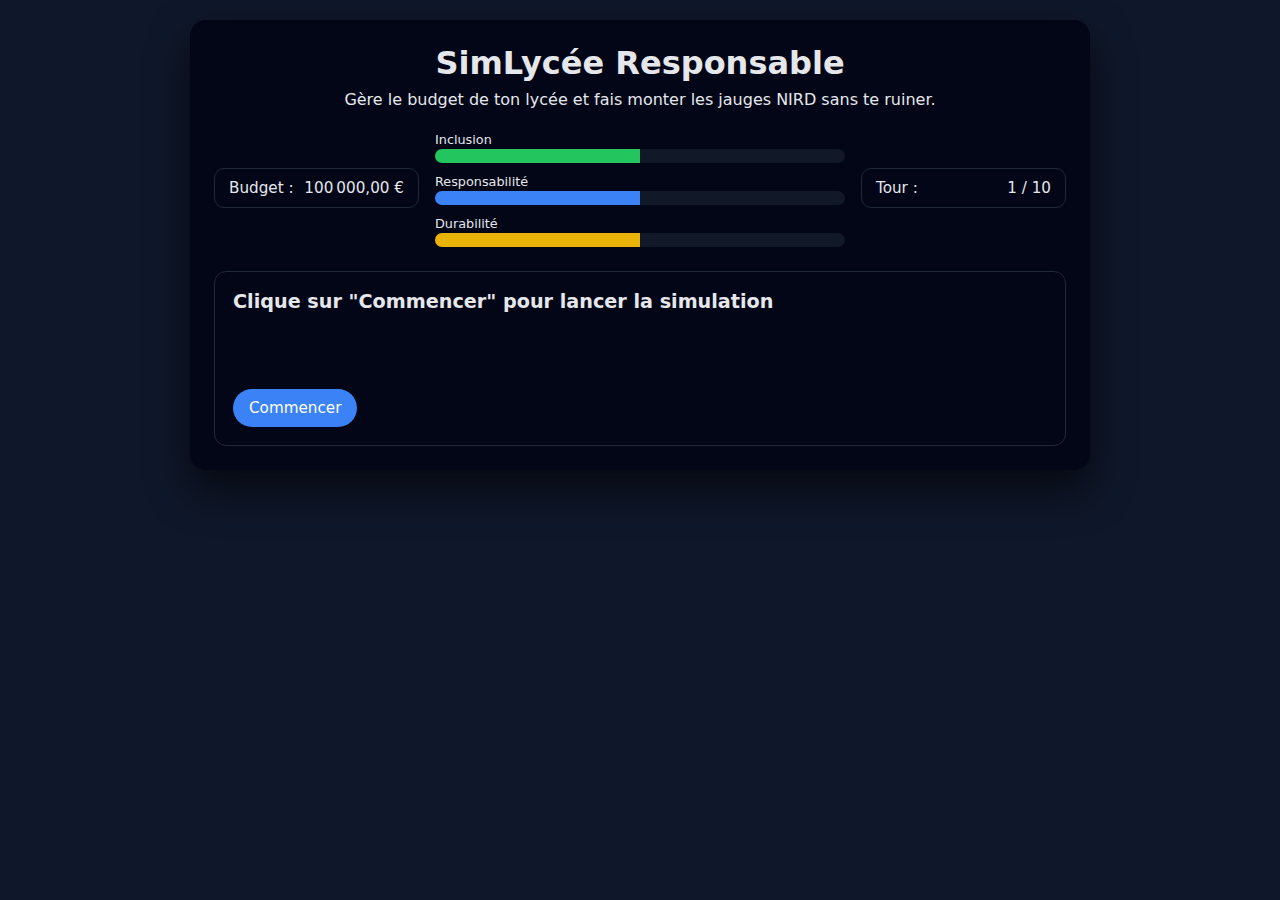
<file: index.html>
<!DOCTYPE html>
<html lang="fr">
<head>
  <meta charset="UTF-8" />
  <title>SimLycée Responsable</title>
  <link rel="stylesheet" href="styles.css" />
  <script defer src="app.js"></script>
</head>
<body>
  <div id="game">
    <header>
      <h1>SimLycée Responsable</h1>
      <p>Gère le budget de ton lycée et fais monter les jauges NIRD sans te ruiner.</p>
    </header>

    <section id="stats">
      <div class="stat">
        <span>Budget :</span>
        <span id="budget-value"></span>
      </div>
      <div class="gauges">
        <div class="gauge">
          <span>Inclusion</span>
          <div class="bar">
            <div class="bar-fill" id="gauge-inclusion"></div>
          </div>
        </div>
        <div class="gauge">
          <span>Responsabilité</span>
          <div class="bar">
            <div class="bar-fill" id="gauge-responsabilite"></div>
          </div>
        </div>
        <div class="gauge">
          <span>Durabilité</span>
          <div class="bar">
            <div class="bar-fill" id="gauge-durabilite"></div>
          </div>
        </div>
      </div>
      <div class="stat">
        <span>Tour :</span>
        <span id="tour-value"></span>
      </div>
    </section>

    <section id="event">
      <h2 id="event-title">Clique sur "Commencer" pour lancer la simulation</h2>
      <p id="event-description"></p>
      <div id="choices"></div>
      <p id="feedback"></p>
      <button id="next-button" class="hidden">Événement suivant</button>
      <button id="start-button">Commencer</button>
    </section>

    <section id="end-screen" class="hidden">
      <h2 id="end-title"></h2>
      <p id="end-summary"></p>
      <button id="restart-button">Rejouer</button>
    </section>
  </div>
</body>
</html>
</file>
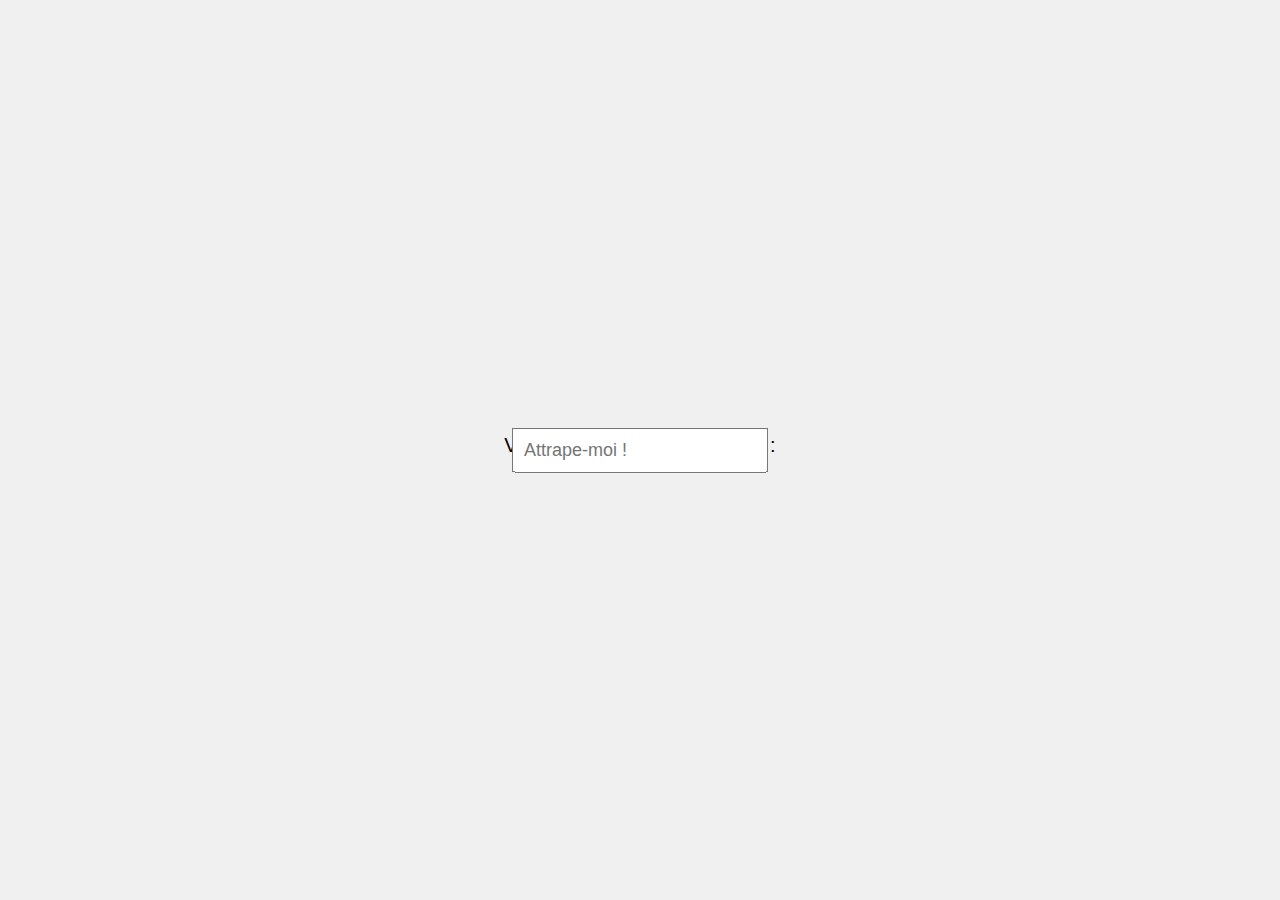
<file: champ_de_saisie_fuyant.html>
<!DOCTYPE html>
<html lang="fr">
<head>
<meta charset="UTF-8">
<title>Champ qui évite la souris</title>
<style>
    body {
        height: 100vh;
        margin: 0;
        overflow: hidden;
        background: #f0f0f0;
        position: relative;
        font-family: Arial, sans-serif;
    }

    #container {
        position: absolute;
        left: 50%;
        top: 50%;
        transform: translate(-50%, -50%);
        text-align: center;
    }

    #message {
        font-size: 20px;
        margin-bottom: 10px;
    }

    #champ {
        position: absolute;
        padding: 10px;
        font-size: 18px;
        transition: transform 0.1s ease-out;
    }
</style>
</head>
<body>

<div id="container">
    <div id="message">Veuillez écrire quelque chose :</div>
</div>

<input id="champ" type="text" placeholder="Attrape-moi !" />

<script>
const champ = document.getElementById("champ");

// Position initiale centrée
champ.style.left = "50%";
champ.style.top = "50%";
champ.style.transform = "translate(-50%, -50%)";

document.addEventListener("mousemove", (e) => {
    const rect = champ.getBoundingClientRect();
    const champX = rect.left + rect.width / 2;
    const champY = rect.top + rect.height / 2;

    const distX = e.clientX - champX;
    const distY = e.clientY - champY;
    const distance = Math.sqrt(distX * distX + distY * distY);

    if (distance < 70) {
        // Direction opposée à la souris
        let moveX = -distX * 1.5;
        let moveY = -distY * 1.5;

        // Nouvelle position
        let newLeft = champ.offsetLeft + moveX;
        let newTop = champ.offsetTop + moveY;

        // Contrainte dans l'écran
        newLeft = Math.max(0, Math.min(window.innerWidth - rect.width, newLeft));
        newTop = Math.max(0, Math.min(window.innerHeight - rect.height, newTop));

        champ.style.left = newLeft + "px";
        champ.style.top = newTop + "px";
    }
});
</script>

</body>
</html>
</file>
<file: styles.css>
* {
  box-sizing: border-box;
  margin: 0;
  padding: 0;
  font-family: system-ui, -apple-system, BlinkMacSystemFont, "Segoe UI", sans-serif;
}

body {
  background: #0f172a;
  color: #e5e7eb;
  display: flex;
  justify-content: center;
  align-items: flex-start;
  min-height: 100vh;
  padding: 20px;
}

#game {
  max-width: 900px;
  width: 100%;
  background: #020617;
  border-radius: 16px;
  padding: 24px;
  box-shadow: 0 20px 40px rgba(0,0,0,0.6);
}

header {
  text-align: center;
  margin-bottom: 20px;
}

header h1 {
  font-size: 2rem;
  margin-bottom: 8px;
}

#stats {
  display: grid;
  grid-template-columns: 1fr 2fr 1fr;
  gap: 16px;
  margin-bottom: 24px;
  align-items: center;
}

.stat {
  background: #020617;
  padding: 10px 14px;
  border-radius: 10px;
  border: 1px solid #1f2937;
  display: flex;
  justify-content: space-between;
  font-size: 0.95rem;
}

.gauges {
  display: flex;
  flex-direction: column;
  gap: 8px;
}

.gauge span {
  font-size: 0.8rem;
  margin-bottom: 2px;
  display: inline-block;
}

.bar {
  width: 100%;
  height: 14px;
  background: #111827;
  border-radius: 999px;
  overflow: hidden;
}

.bar-fill {
  height: 100%;
  width: 50%;
  transition: width 0.3s ease;
}

#gauge-inclusion {
  background: #22c55e;
}

#gauge-responsabilite {
  background: #3b82f6;
}

#gauge-durabilite {
  background: #eab308;
}

#event {
  background: #020617;
  border-radius: 12px;
  border: 1px solid #1f2937;
  padding: 18px;
}

#event-title {
  font-size: 1.2rem;
  margin-bottom: 8px;
}

#event-description {
  font-size: 0.95rem;
  margin-bottom: 16px;
  color: #cbd5f5;
}

#choices {
  display: flex;
  flex-direction: column;
  gap: 10px;
  margin-bottom: 16px;
}

.choice-btn {
  background: #111827;
  border-radius: 10px;
  padding: 10px 12px;
  border: 1px solid #1f2937;
  cursor: pointer;
  text-align: left;
  font-size: 0.95rem;
  transition: transform 0.1s ease, box-shadow 0.1s ease, border-color 0.1s ease;
}

.choice-btn:hover {
  transform: translateY(-1px);
  box-shadow: 0 8px 16px rgba(0,0,0,0.4);
  border-color: #3b82f6;
}

.choice-btn.disabled {
  opacity: 0.5;
  cursor: default;
}

#feedback {
  min-height: 40px;
  font-size: 0.9rem;
  color: #d1fae5;
}

button {
  background: #3b82f6;
  border: none;
  color: white;
  padding: 10px 16px;
  border-radius: 999px;
  cursor: pointer;
  font-size: 0.95rem;
  margin-right: 8px;
  margin-top: 4px;
  transition: opacity 0.15s ease, transform 0.1s ease;
}

button:hover {
  opacity: 0.9;
  transform: translateY(-1px);
}

.hidden {
  display: none;
}

#end-screen {
  margin-top: 24px;
  padding: 18px;
  border-radius: 12px;
  border: 1px solid #1f2937;
  background: #020617;
}

#end-title {
  font-size: 1.3rem;
  margin-bottom: 8px;
}

#end-summary {
  font-size: 0.95rem;
  color: #e5e7eb;
}

@media (max-width: 700px) {
  #stats {
    grid-template-columns: 1fr;
  }
}
</file>
